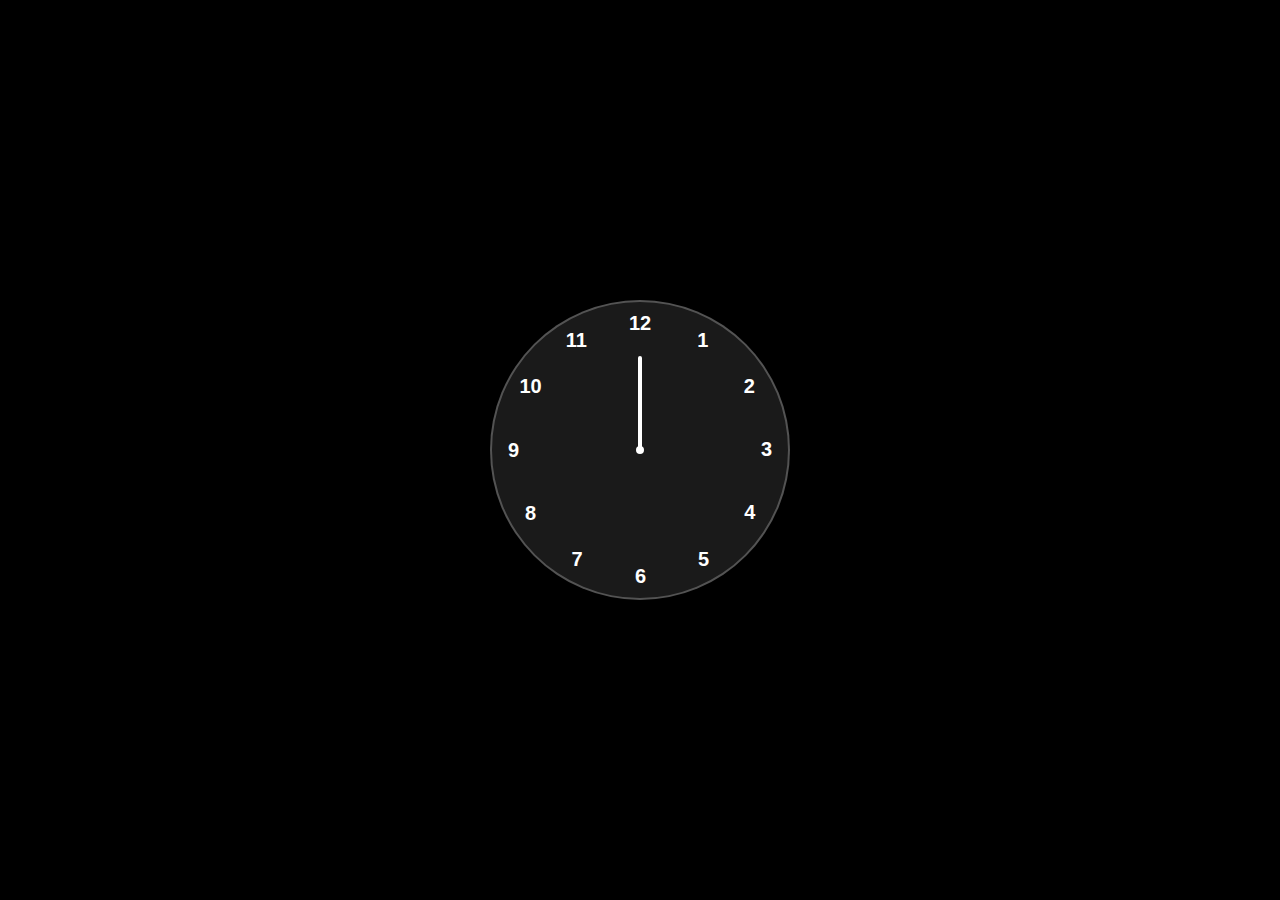
<file: Projects/Analog Clock/index.html>
<!DOCTYPE html>
<html lang="en">
<head>
    <meta charset="UTF-8">
    <meta name="viewport" content="width=device-width, initial-scale=1.0">
    <title>Analog Clock</title>
    <link rel="stylesheet" href="style.css">
</head>
<body>
    
    <div class="container">
        <div class="clock">

            <div style="--clr: #ff3d58;  --h:74px;" id = "hour"class="hand"><i></i></div>
            <div style="--clr: #0Da6ff;  --h:84px;" id = "minute"class="hand"><i></i></div>
            <div style="--clr: #ffffff;  --h:94px;" id = "second"class="hand"><i></i></div>

            <span style="--i:1"><b>1</b></span>
            <span style="--i:2"><b>2</b></span>
            <span style="--i:3"><b>3</b></span>
            <span style="--i:4"><b>4</b></span>
            <span style="--i:5"><b>5</b></span>
            <span style="--i:6"><b>6</b></span>
            <span style="--i:7"><b>7</b></span>
            <span style="--i:8"><b>8</b></span>
            <span style="--i:9"><b>9</b></span>
            <span style="--i:10"><b>10</b></span>
            <span style="--i:11"><b>11</b></span>
            <span style="--i:12"><b>12</b></span>
        </div>
    </div>

    <script src="script.js"></script>
</body>
</html>
</file>
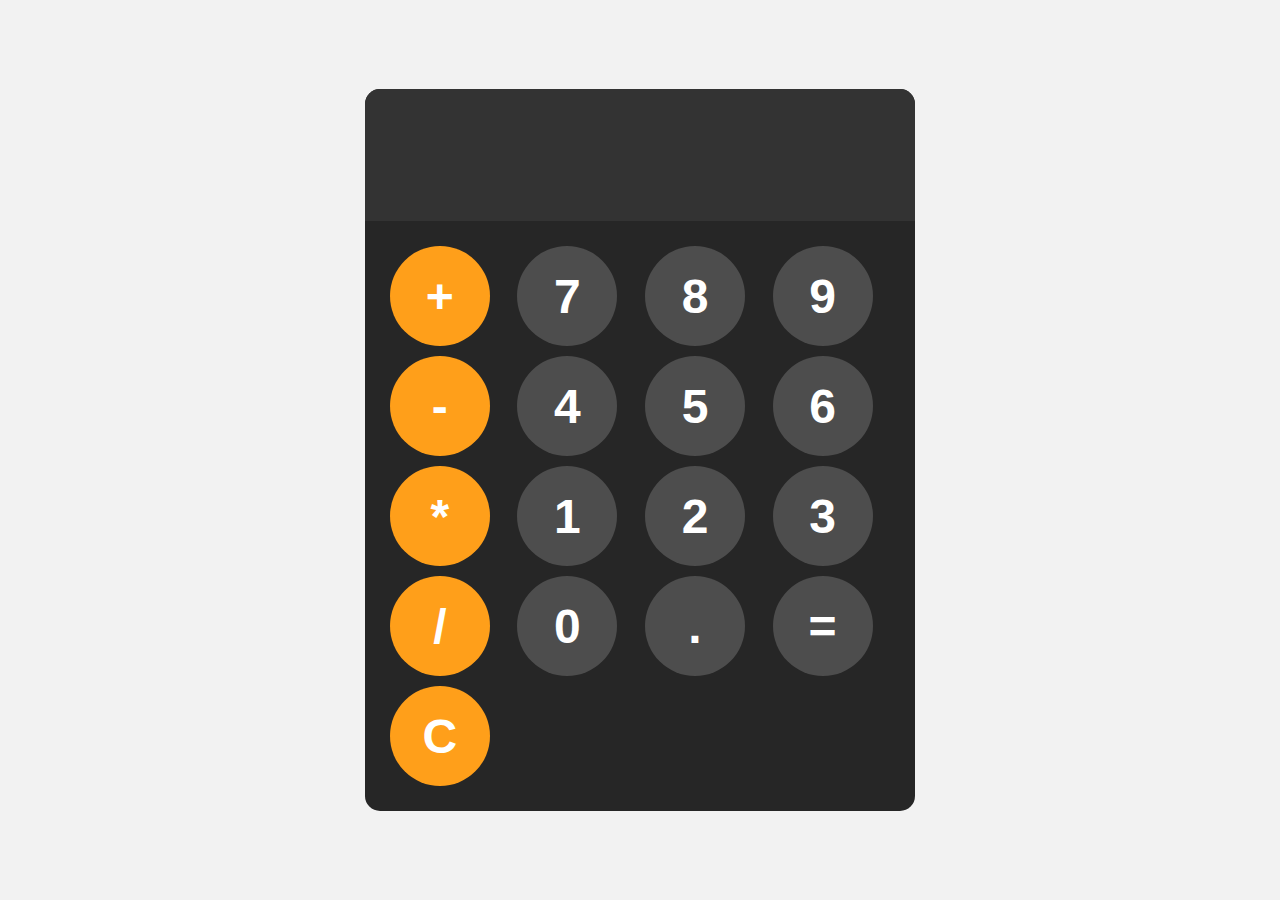
<file: Projects/Calcuator/index.html>
<!DOCTYPE html>
<html lang="en">
<head>
    <meta charset="UTF-8">
    <meta name="viewport" content="width=device-width, initial-scale=1.0">
    <title>Calculator</title>
    <link rel="stylesheet" href="style.css">
</head>
<body>
    <div id="Calculator">
        <input id = "display" readonly>
        <div id = "keys">
            <button onclick="appendToDisplay('+')" class="operatior-btn">+</button>
            <button onclick="appendToDisplay('7')">7</button>
            <button onclick="appendToDisplay('8')">8</button>
            <button onclick="appendToDisplay('9')">9</button>
            <button onclick="appendToDisplay('-')" class="operatior-btn">-</button>
            <button onclick="appendToDisplay('4')">4</button>
            <button onclick="appendToDisplay('5')">5</button>
            <button onclick="appendToDisplay('6')">6</button>
            <button onclick="appendToDisplay('*')" class="operatior-btn">*</button>
            <button onclick="appendToDisplay('1')">1</button>
            <button onclick="appendToDisplay('2')">2</button>
            <button onclick="appendToDisplay('3')">3</button>
            <button onclick="appendToDisplay('/')" class="operatior-btn">/</button>
            <button onclick="appendToDisplay('0')">0</button>
            <button onclick="appendToDisplay('.')">.</button>
            <button onclick="calculate()">=</button>
            <button onclick="clearDisplay()" class="operatior-btn">C</button>
        </div>
    </div>
    <script src="script.js"></script>
</body>
</html>
</file>
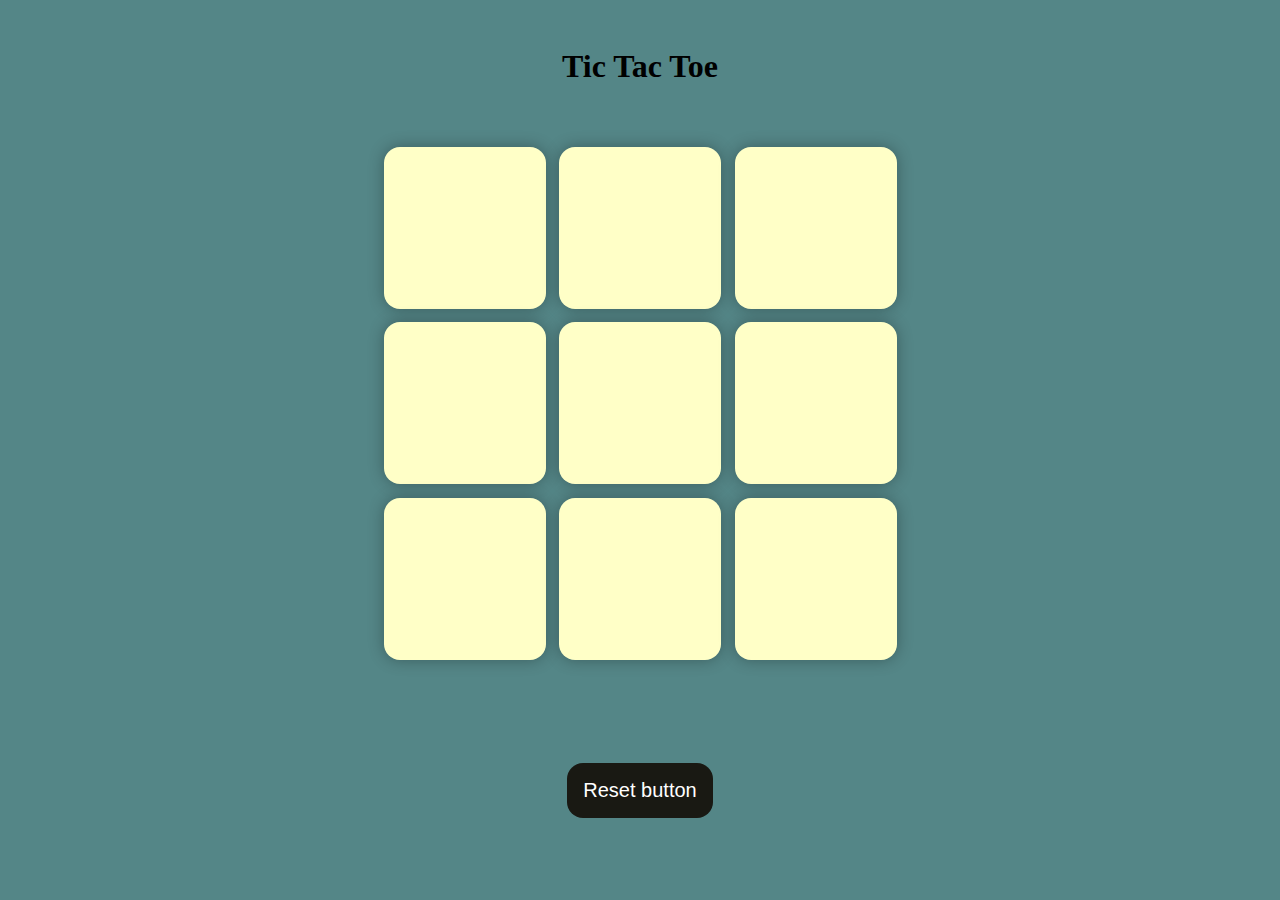
<file: Projects/Tic Tac Toe/index.html>
<!DOCTYPE html>
<html lang="en">
<head>
    <meta charset="UTF-8">
    <meta name="viewport" content="width=device-width, initial-scale=1.0">
    <title>Tic Tac Toe</title>
    <link rel="stylesheet" href="style.css">
</head>
<body>
  <div class="msg-container hide">
    <p id="msg">Winner</p>
    <button id="new">New Game button</button>
  </div>

  

    <h1> Tic Tac Toe</h1>
    <div class = "container">
      <div class = "game">
        <button class ="box"></button>
        <button class ="box"></button>
        <button class ="box"></button>
        <button class ="box"></button>
        <button class ="box"></button>
        <button class ="box"></button>
        <button class ="box"></button>
        <button class ="box"></button>
        <button class ="box"></button>
      </div>
    </div>

    <button id="reset">Reset button</button>
    <script src="script.js"></script>
</body>
</html>
</file>
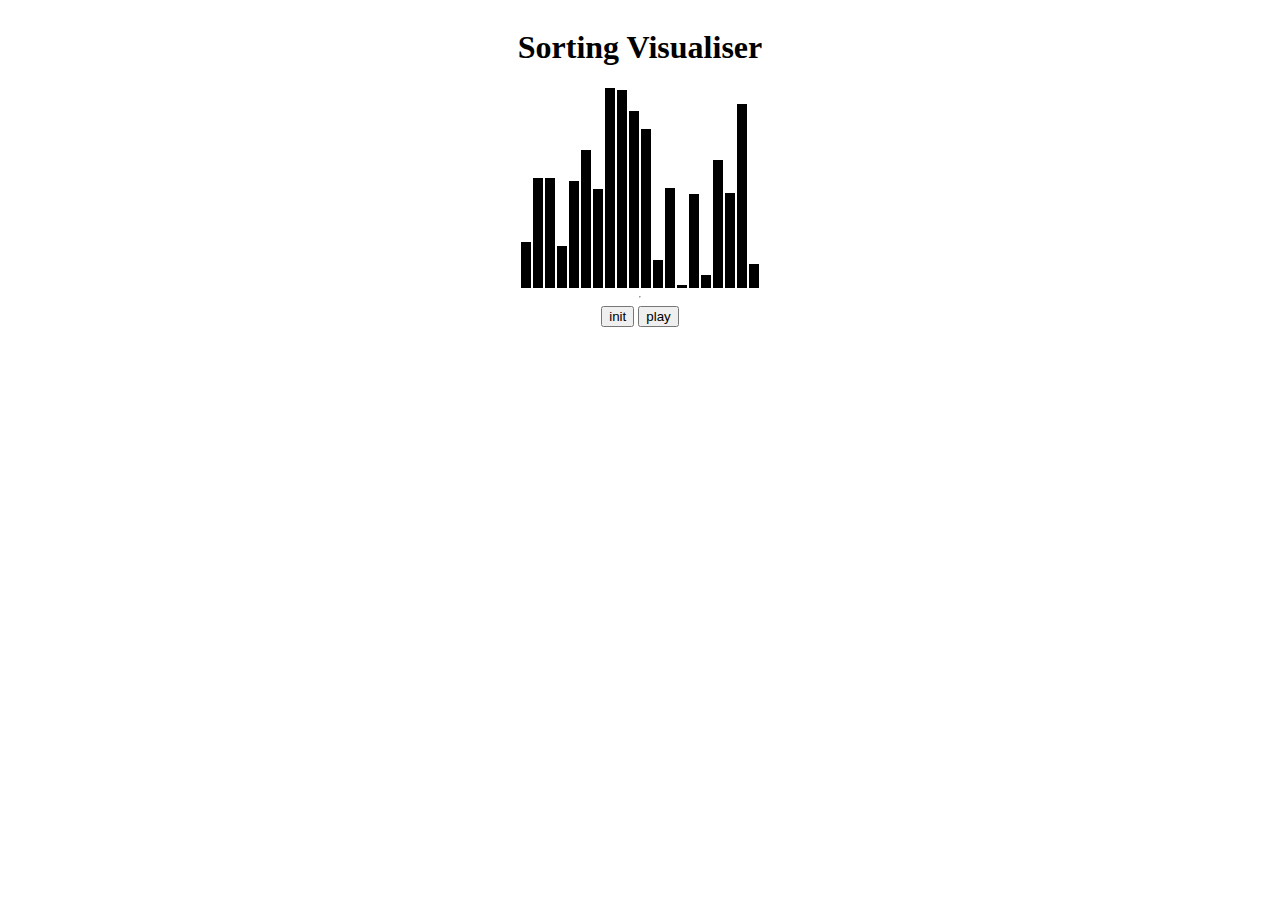
<file: Projects/visual sort project/index.html>
<!DOCTYPE html>
<html lang="en">
<head>
    <meta charset="UTF-8">
    <meta name="viewport" content="width=device-width, initial-scale=1.0">
    <title>bubble sort Visualiser</title>
    <link rel="stylesheet" href="style.css">
</head>
<body>
    <h1>Sorting Visualiser</h1>
    <div id = "container"></div>

    <hr>

    <div>
        <button onClick="init()">init</button>
        <button onClick="play()">play</button>
    </div>
    
    <script src="script.js"></script>
</body>
</html>
</file>
<file: Projects/Analog Clock/style.css>
*{
    margin: 0;
    padding:0;
    box-sizing: border-box;
    font-family: sans-serif;
    color:white;

}

body{
    display: flex;
    justify-content: center;
    align-items: center;
    min-height: 100vh;
    background-color: black;

}

.container{
    position: relative;
}

.clock{
    width: 300px;
    height: 300px;
    border-radius: 50%;
    background-color: rgba(255,255,255,0.1);
    border:2px solid rgba(255,255,255,0.25);
    box-shadow: 0px 0px 30px rgba(0,0,0,0.9);
    display: flex;
    justify-content: center;
    align-items: center;
}

.clock span{
    position:absolute;
    transform:rotate(calc(30deg *var(--i))); 
    /* 360/12 */
    inset : 12px;
    text-align: center;


}

.clock span b{
    transform: rotate(calc(-30deg *var(--i)));
    display: inline-block;
    font-size: 20px;

}



.clock::before{
content :'';
position: absolute;
width : 8px;
height: 8px;
border-radius: 50%;
background-color: white;
z-index: 2;
}


.hand{
    position: absolute;
    display: flex;
    justify-content: center;
    align-items: flex-end;

}
.hand i{
    position: absolute;
    background-color: var(--clr);
    width: 4px;
    height: var(--h);
    border-radius: 8px;;

}
</file>
<file: Projects/Calcuator/style.css>
body{
    margin: 0;
    display: flex;
    justify-content: center;
    align-items: center;
    height: 100vh;
    background-color: hsl(0,0%,95%);

}


#keys{
    display:grid;
    grid-template-columns: repeat(4,1fr);
    gap: 10px;
    padding: 25px;

}

#Calculator{
    font-family: arial,sans-serif;
    background-color: hsl(0,0%,15%);
    border-radius: 15px;
    max-width: 43%;
    overflow: hidden;
}

#display{
    width: 100%;
    padding:20px;
    font-size: 5rem;
    text-align: left;
    border: none;
    background-color: hsl(0,0%,20%);
    color: white;
}



button{
    width:100px;
    height: 100px;
    border-radius: 50px;
    border: none;
    background-color: hsl(0,0%,30%);
    color: white;
    font-size: 3rem;
    font-weight: bold;
    cursor: pointer;
}

button:hover{
    background-color: hsl(0,0%,40%);
}

button:active{
background-color: hsl(0,0%,40%);
}

.operatior-btn{
    background-color: hsl(35,100%,55%);

}

.operatior-btn:active{
    background-color: hsl(35,100%,75%);
}
.operatior-btn:hover{
    background-color: hsl(35,100%,65%);
}
</file>
<file: Projects/Tic Tac Toe/style.css>
*{
    margin:0;
    padding : 0;
}

h1{
    margin : 3rem;
}
body{
    background-color: #548687;
    text-align: center;
}

.container{
  
    height: 70vh;
    display: flex;
    justify-content: center;
    align-content: center;

}

.game{
    height: 60vmin;
    width: 60vmin;
    display : flex;
    flex-wrap: wrap;
    justify-content: center;
    align-content: center;
   gap : 1.5vmin;
}

.box{
  height: 18vmin;
  width : 18vmin;
  border-radius: 1rem;
  border:none;
  box-shadow: 0 0 1rem rgba(0,0,0,0.3);
  font-size: 8vmin;
  color:#b0413e;
  background-color: #ffffc7;
}

#reset{
    padding : 1rem;
    font-size: 1.25rem;
    background-color: #191913;
    color:white;
    border-radius: 1rem;
    border: none;
}

#new{
    padding : 1rem;
    font-size: 1.25rem;
    background-color: #191913;
    color:white;
    border-radius: 1rem;
    border: none;
}

#msg{
    color: #ffffc7;
    font-size: 5vmin;

}

.msg-container{
    height: 100vmin;
    display: flex;
    justify-content: center;
    align-items: center;
    flex-direction: column;
    gap : 4rem;
}


.hide{
    display:none;
}
</file>
<file: Projects/visual sort project/style.css>
#container{
    height: 200px;
   display: flex;
   align-items: flex-end;

}

body{
    display: flex;
    align-items: center;
    flex-direction: column;
}

.bar{
    width: 10px;
    background-color: black;
    margin: 0 1px;
}
</file>
